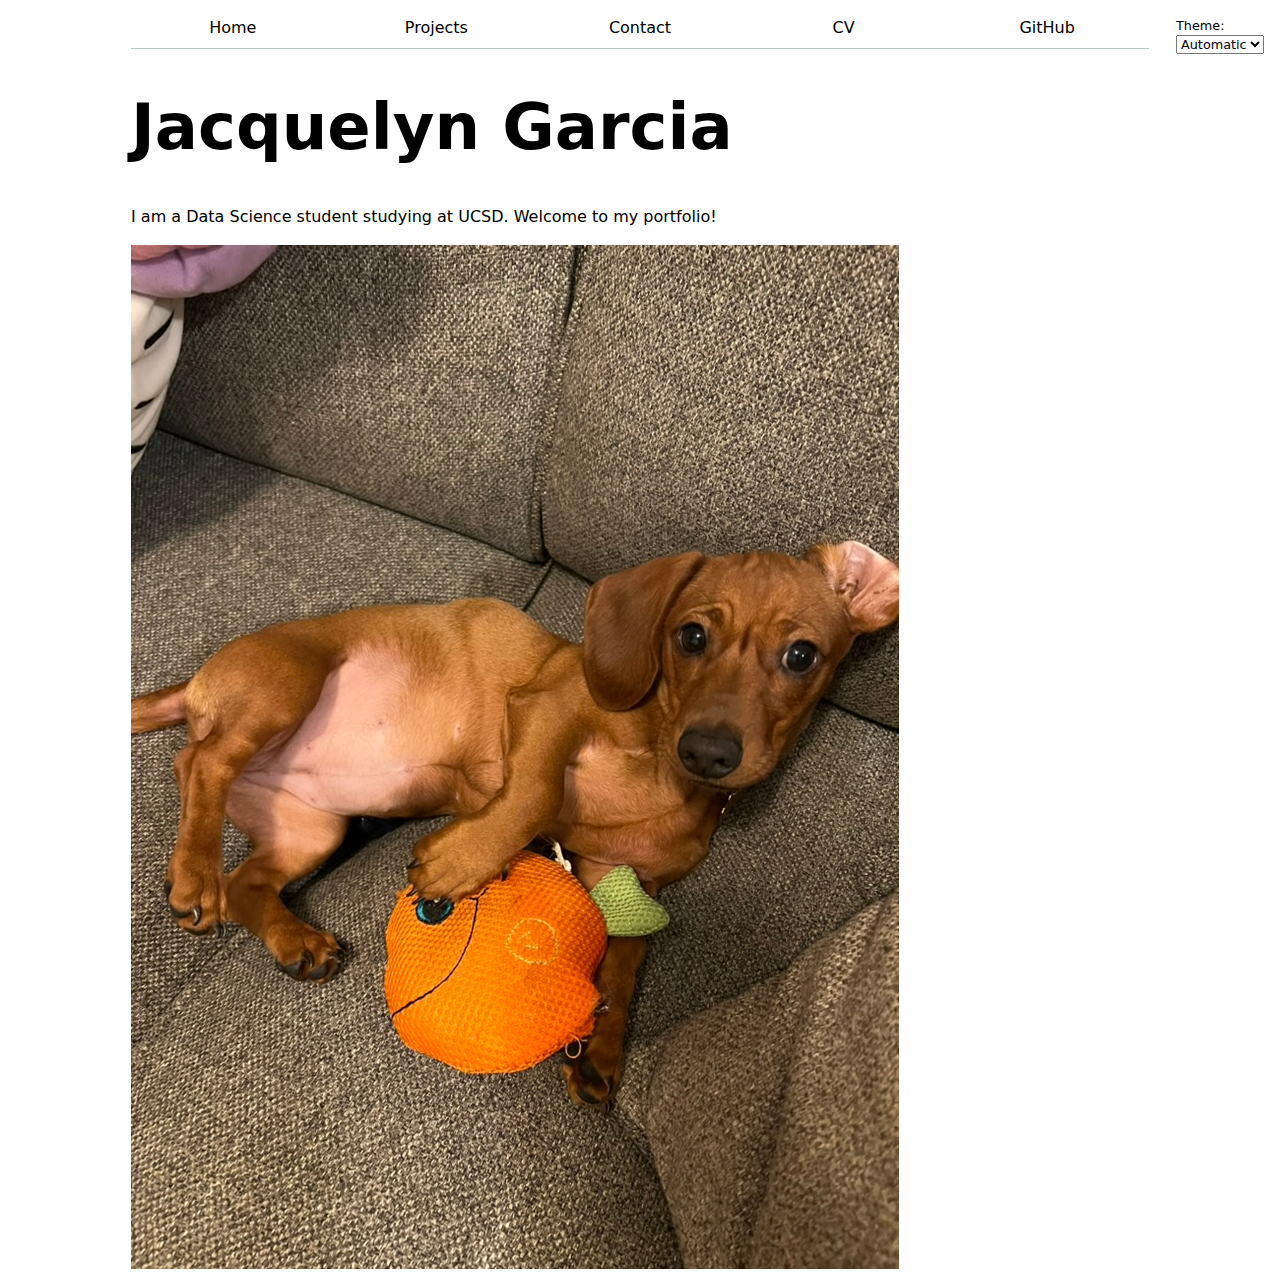
<file: index.html>
<!DOCTYPE html>
<html lang="en">
<head>
    <meta charset="UTF-8">
    <meta name="viewport" content="width=device-width, initial-scale=1.0">
    <title>Jacquelyn_Garcia: Personal Site and Portfolio</title>
    <link rel="stylesheet" href="style.css">
</head>
<body>
    <h1>Jacquelyn Garcia</h1>
    <p>I am a Data Science student studying at UCSD. Welcome to my portfolio!</p>
    <img src="images/BB4B0AA8-F1DD-44C2-BEBD-05F12DBC8034_1_105_c.jpeg" alt="The cutest puppy ever.">
    <script type="module" src="global.js"></script>
</body>
</html>
</file>
<file: style.css>
/* Accent color setup */
html {
  --color-accent: oklch(65% 50% 0);
  accent-color: var(--color-accent);
  color-scheme: light dark;
  background-color: canvas;
  color: canvastext;
}

body {
    /* Set line height to 1.5 times the font size
         and use the OS’s UI font as the website font
       */
    font: 100%/1.5 system-ui;
    
    /* Limits the content so it doesn't stretch too far */
    max-width: 100ch;

    /* Centers content */
    margin-inline: auto;

    /* Prevents distortion in smaller viewports */
    padding-inline: 1em;
}

/* Typography for headings */
h1 {
  font-size: 400%;
}

h1, h2, h3, h4, h5, h6 {
  line-height: 1.1;
  text-wrap: balance;
}

nav {
  display: flex;
  margin-bottom: 1.5em;
  --border-color: oklch(50% 10% 200 / 40%);
  border-bottom: 1px solid var(--border-color);
}

  /* Makes all nav links take equal space and center text */
nav a {
  flex: 1;
  text-align: center;
  padding: 0.5em;
  text-decoration: none;
  color: inherit;
  border-bottom: 0 solid transparent;
}

nav a.current {
  border-bottom: 0.4em solid var(--border-color);
  padding-bottom: 0.1em;
}

nav a:hover {
  border-bottom: 0.4em solid var(--color-accent);
  background-color: color-mix(in oklch, var(--color-accent), canvas 85%);
}

/* Formatting for contact box */
form {
  display: grid;
  grid-template-columns: auto 1fr;
  gap: 1em;
  max-width: 50ch;
  margin-inline: auto;
  font: inherit;
}

label {
  display: grid;
  grid-template-columns: subgrid;
  grid-column: 1 / -1;
}

input,
textarea,
button {
  font: inherit;
  width: 100%;
  box-sizing: border-box;
}

button {
  grid-column: 1 / -1;
  padding: 0.5em;
  cursor: pointer;
}

/* Projects grid layout */
.projects {
  display: grid;
  grid-template-columns: repeat(auto-fill, minmax(15em, 1fr));
  gap: 1.5em;
  margin: 2em;
}

.projects article {
  display: grid;
  grid-template-rows: subgrid;
  grid-row: span 3;
  gap: 0.5em;
  background: #f9f9f9;
  padding: 1em;
  border-radius: 0.5em;
}

.projects h2 {
  margin: 0;
}

.projects article:hover {
  background: #eaeaea;
  box-shadow: 0 0.5em 1em rgba(0, 0, 0, 0.1);
  transition: all 0.3s ease;
}

.projects img {
  max-width: 100%;
  height: auto;
  border-radius: 0.25em;
}

/* Sprucing up CV */
section {
  margin-bottom: 3em;
}

section header {
  border-bottom: 2px solid var(--color-accent);
  margin-bottom: 1em;
}

article {
  margin-bottom: 1.5em;
}

h3 {
  font-size: 1.2em;
  margin-bottom: 0.3em;
}

article p {
  margin: 0.3em 0;
}

article time {
  font-style: italic;
  color: oklch(40% 0.1 250);
  display: inline-block;
  margin-top: 0.2em;
}

ul {
  list-style: none;
  padding: 0;
  display: flex;
  flex-wrap: wrap;
  gap: 0.5em;
}

ul li {
  background-color: oklch(90% 0.1 250);
  color: oklch(30% 0.2 250);
  padding: 0.4em 0.75em;
  border-radius: 999px;
  font-size: 0.9em;
}

body.cv-page {
  background-color: white;
  padding-block: 2em;
}

/* Styling for resume download */
.download-btn {
  display: inline-block;
  margin-bottom: 1em;
  background-color: var(--color-accent);
  color: white;
  padding: 0.6em 1.2em;
  border-radius: 0.5em;
  text-decoration: none;
  font-weight: bold;
  transition: background-color 0.2s ease;
}

.download-btn:hover {
  background-color: oklch(from var(--color-accent) 50% 60% h);
}

/* Two-column layout for CV */
.cv-grid {
  display: grid;
  gap: 2em;
}

@media (min-width: 768px) {
  .cv-grid {
    grid-template-columns: 1fr 1fr;
  }
}

.color-scheme {
  position: absolute;
  top: 1rem;
  right: 1rem;
  font-size: 80%;
  font-family: inherit;
}
.color-scheme select {
  font: inherit;
}
</file>
